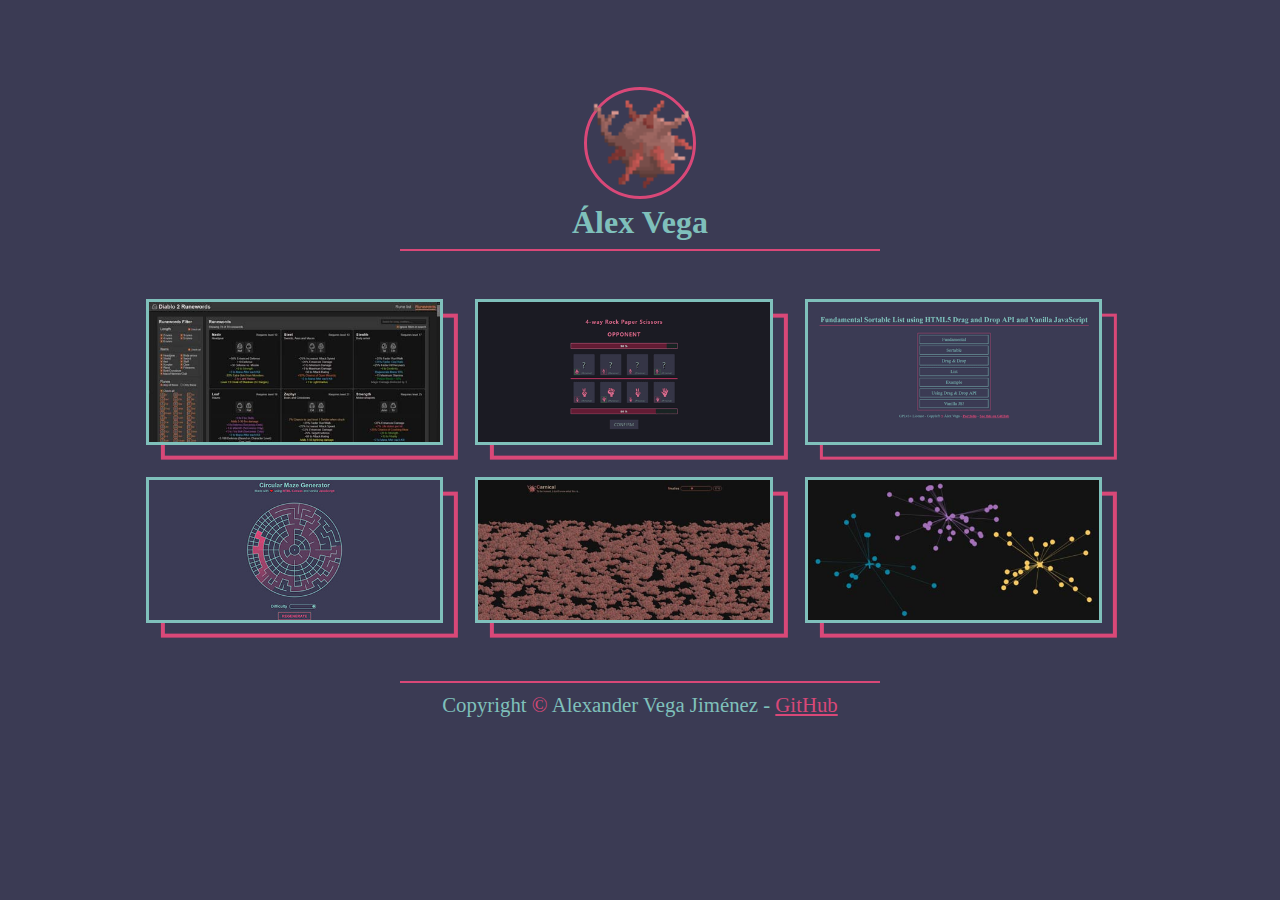
<file: index.html>
<!DOCTYPE html>
<html lang="en">

<head>
    <meta charset="UTF-8">
    <meta name="viewport" content="width=device-width, initial-scale=1.0">
    <title>Álex Vega</title>
    <link rel="stylesheet" href="newTheme.css">
</head>

<body>
    <header>
        <div id="photo"><img src="img/carnicov64.gif" alt="Face of Alexander Vega"></div>
        <h1>Álex Vega</h1>
    </header>

    <nav class="works">
        <a href="https://d2runewords.com">
            <article class="work">
                <img class="work__thumbnail" 
                    src="img/d2runewords-thumbnail.jpg" 
                    alt="Thumbnail d2runewords.com">
                <h3 class="work__title">D2 Runewords</h3>
            </article>
        </a>

        <a href="4wayrockpaperscissors/">
            <article class="work">
                <img class="work__thumbnail" 
                    src="img/4-way-rock-paper-scissors-thumbnail.png" 
                    alt="4-Way Rock Paper Scissors thumbnail">
                <h3 class="work__title">4-Way Rock Paper Scissors</h3>
            </article>
        </a>

        <a href="fundamentalList/index.html">
            <article class="work">
                <img class="work__thumbnail" 
                    src="img/sortable-list-thumbnail.png" 
                    alt="Thumbnail of HTML5 Drag and Drop Interoperability Tracker">
                <h3 class="work__title work__title--small">HTML5 Drag & Drop interoperability tracker</h3>
            </article>
        </a>

        <a href="maze/cmaze.html">
            <article class="work">
                <img class="work__thumbnail" 
                    src="img/cmaze-thumbnail.jpg" 
                    alt="Thumbnail of the circular maze generator page">
                <h3 class="work__title">Circular Maze Generator</h3>
            </article>
        </a>

        <a href="carnical/carnical.html">
            <article class="work">
                <img class="work__thumbnail" 
                    src="img/carnical-thumbnail.jpg" 
                    alt="Thumbnail of an experiment about 
                         sprite animations in javascript">
                <h3 class="work__title">Carnical</h3>
            </article>
        </a>

        <a href="kmeans/kmeans.html">
            <article class="work">
                <img class="work__thumbnail" 
                    src="img/kmeans-thumbnail.jpg" 
                    alt="A K-Means example thumbnail">
                <h3 class="work__title">K-Means example</h3>
            </article>
        </a>
    </nav>

    <footer>Copyright <span>&copy;</span> Alexander Vega Jiménez - <a href="https://github.com/alexvgjm">GitHub</a></footer>
</body>

</html>
</file>
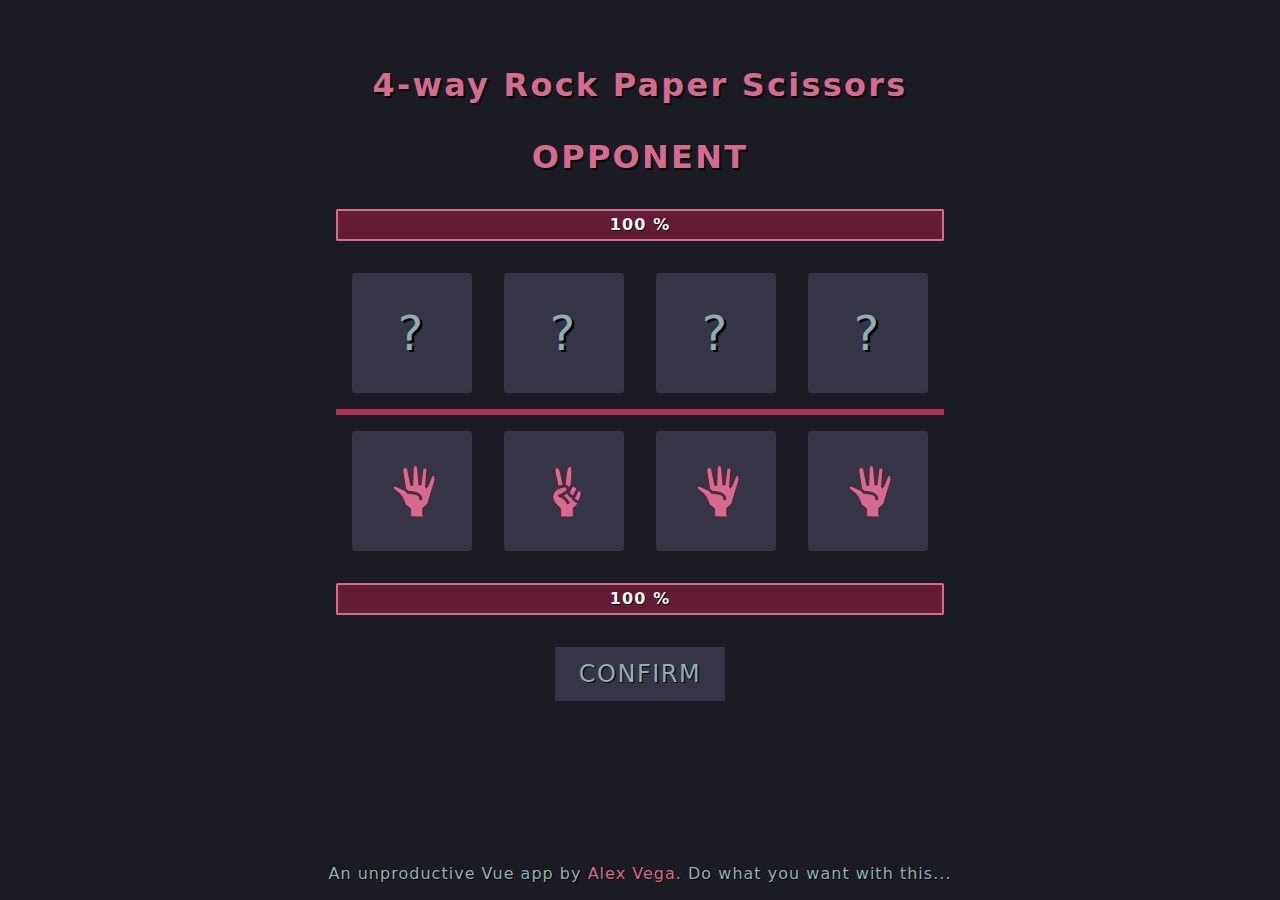
<file: 4wayrockpaperscissors/index.html>
<!DOCTYPE html>
<html lang="en">
  <head>
    <meta charset="UTF-8" />
    <link rel="shortcut icon" href="/4wayrockpaperscissors/favicon.ico" type="image/x-icon">
    <link rel="icon" href="/4wayrockpaperscissors/favicon.ico" type="image/x-icon">
    <meta name="viewport" content="width=device-width, initial-scale=1.0" />
    <title>4-way Rock paper scissors</title>
    <script type="module" crossorigin src="/4wayrockpaperscissors/assets/index.28d4db02.js"></script>
    <link rel="stylesheet" href="/4wayrockpaperscissors/assets/index.4de8e214.css">
  </head>
  <body>
    <div id="app"></div>
    
  </body>
</html>
</file>
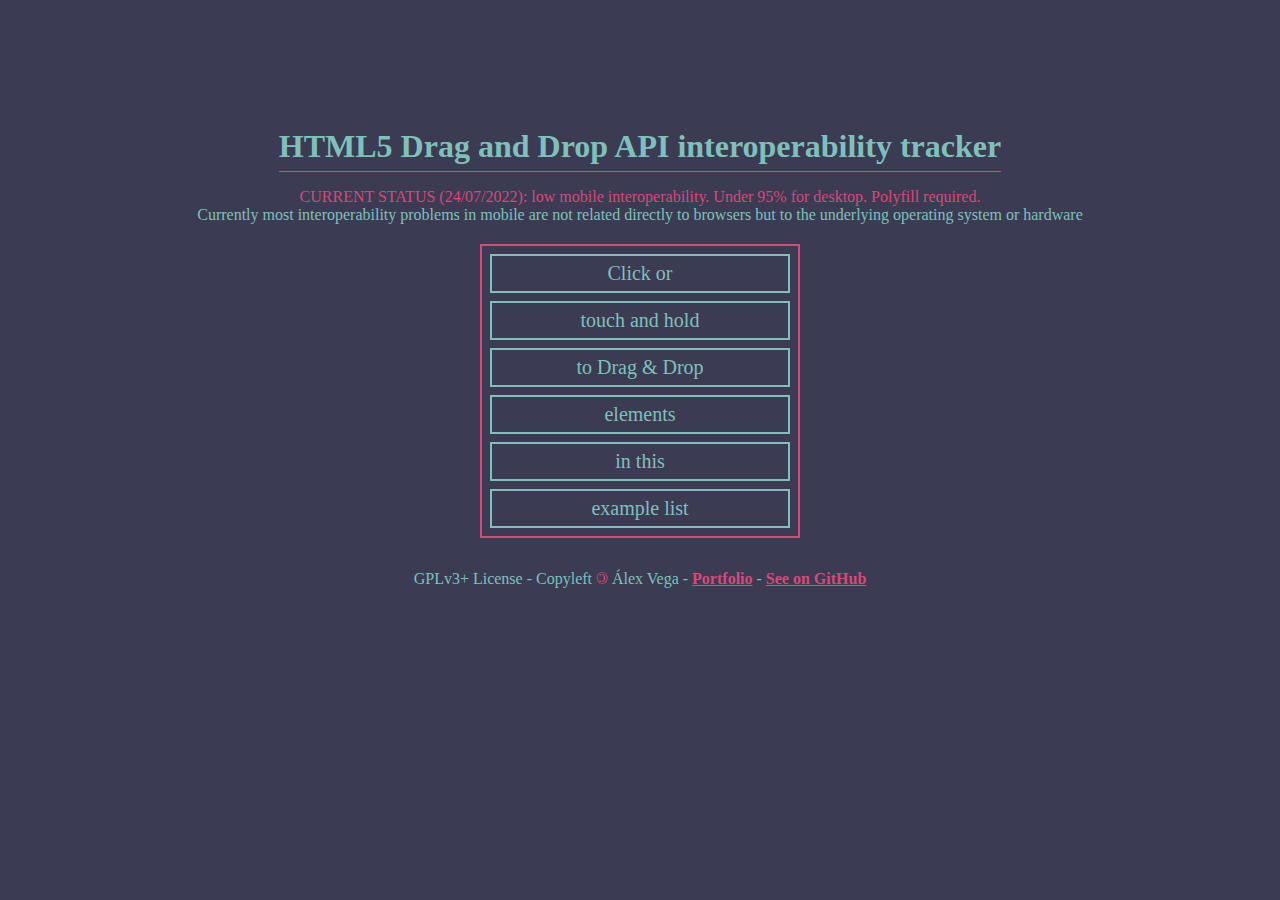
<file: fundamentalList/index.html>
<!DOCTYPE html>
<html lang="en">
<head>
    <meta charset="UTF-8">
    <meta http-equiv="X-UA-Compatible" content="IE=edge">
    <meta name="viewport" content="width=device-width, initial-scale=1.0">
    <title>Sortable List using Drag and Drog API</title>
    <link rel="stylesheet" href="style.css">
    <script src="scripts.js"></script>
</head>
<body>

  
    <main>  
        <h1>HTML5 Drag and Drop API interoperability tracker</h1>
        <p class="status">CURRENT STATUS (<time>24/07/2022</time>): low mobile interoperability. Under 95% for desktop. Polyfill required.</p>
        <p>Currently most interoperability problems in mobile are not related
            directly to browsers but to the underlying operating system or hardware</p>
        <!-- Copypasteable part -->
        <ul class="sortable" ondragover="event.preventDefault()">
            <li draggable="true">Click or</li>
            <li draggable="true">touch and hold</li>
            <li draggable="true">to Drag & Drop</li>
            <li draggable="true">elements</li>
            <li draggable="true">in this</li>
            <li draggable="true">example list</li>
        </ul>
        <!------------------------>
    </main>
    
    <footer>GPLv3+ License - Copyleft <span class="copyleft">&copy;</span>
            Álex Vega -
            <a href="https://alexvgjm.github.io/">Portfolio</a> -
            <a href="https://github.com/alexvgjm/fundamental-sortable-drag-and-drop-list">See on GitHub</a>
    </footer>
</body>
</html>
</file>
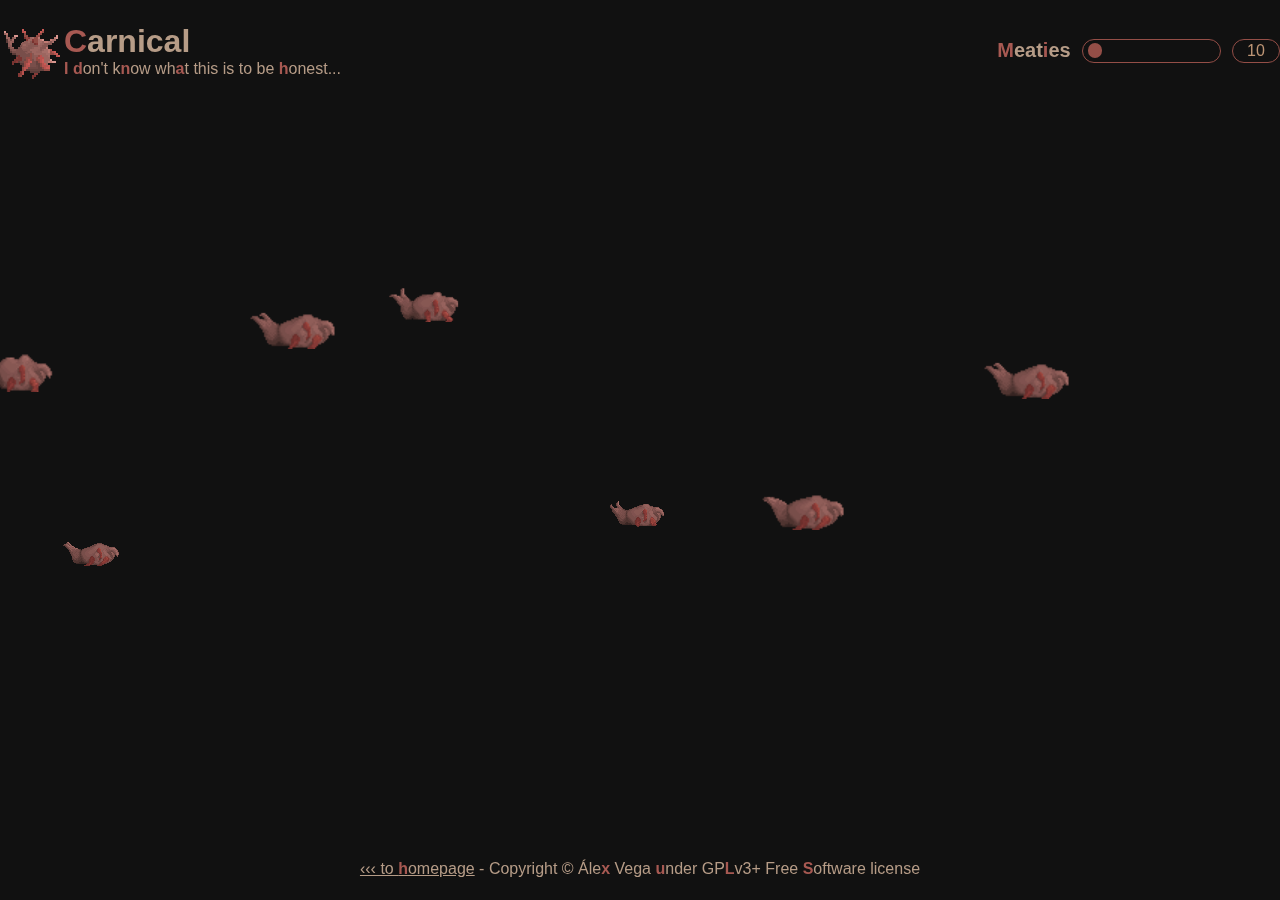
<file: carnical/carnical.html>
<!DOCTYPE html>
<html lang="en">

<head>
    <meta charset="UTF-8">
    <meta name="viewport" content="width=device-width, initial-scale=1.0">
    <title>Carnical - Alex Vega</title>
    <link rel="stylesheet" href="carnical.css">
    <script src="carnical.js"></script>
</head>


<body>
    <img id="carnico-walk" src="../img/carnico-walk.png" style="display: none">
    <canvas width="1" height="1"></canvas>

    <main>
        <img src="../img/carnicov64.gif" alt="">
        <header>
            <h1>Carnical</h1>
            <p class="subtitle colored-letters">I <span>d</span>on't k<span>n</span>ow wh<span>a</span>t this is to be <span>h</span>onest...</p>
        </header>

        <section class="control-panel" id="scene-panel">
            <div class="range-input-wrapper">
                <label for="meaties-quantity" class="colored-letters">Meat<span>i</span>es</label>
                <input id="meaties-quantity" type="range" min="10" max="5000" step="10" value="10"
                       onchange="changeMeaties(this)">
                <output for="meaties-quantity"></output>
            </div>
        </section>

        <footer>

            
            <p id="copy" class="colored-letters">
                <a href="../index.html">&#8249;&#8249;&#8249; to <span>h</span>omepage</a> - Copyright &copy; Ále<span>x</span> Vega <span>u</span>nder GP<span>L</span>v3+ Free <span>S</span>oftware license</p>
        </footer>
    </main>
</body>
</file>
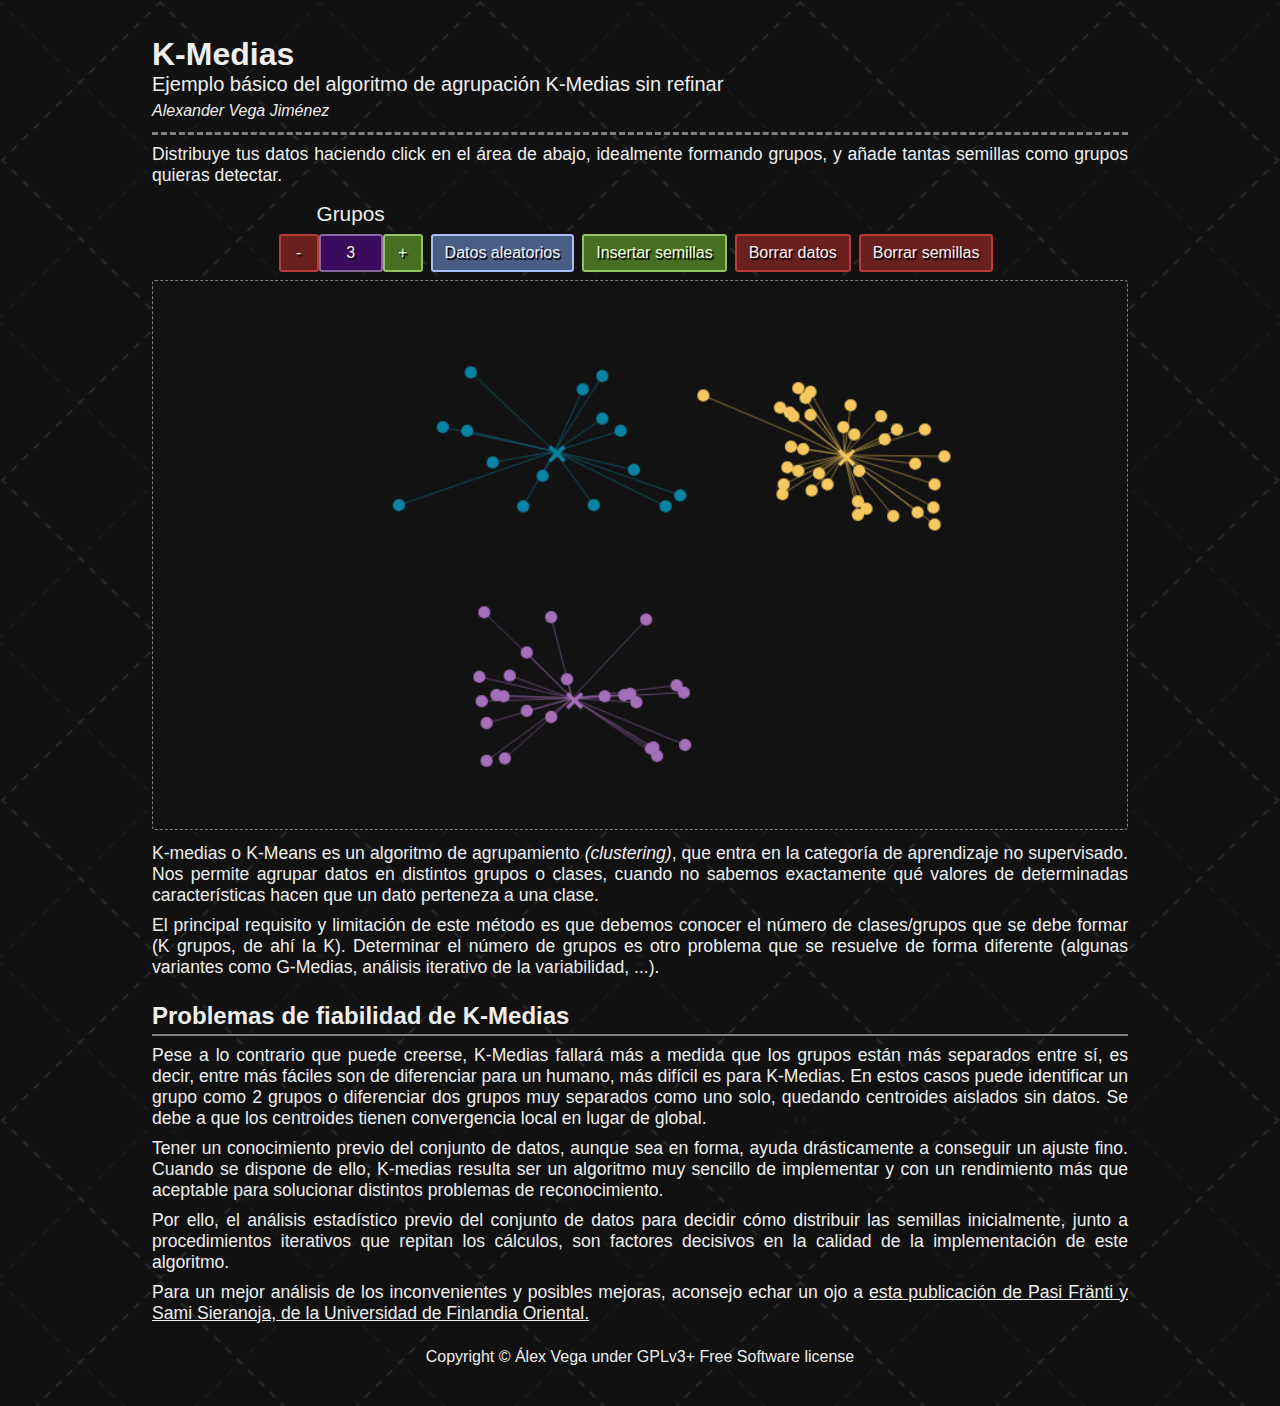
<file: kmeans/kmeans.html>
<!DOCTYPE html>
<html lang="es">

<head>
    <meta charset="UTF-8">
    <meta name="viewport" content="width=device-width, initial-scale=1.0">
    <title>Ejemplo de K-Means - Alex Vega</title>
    <link rel="stylesheet" href="kmeans.css">
    <script src="kmeans.js"></script>
</head>

<body>
    <header>
        <h1>K-Medias</h1>
        <p>Ejemplo básico del algoritmo de agrupación K-Medias sin refinar</p>
        <address>Alexander Vega Jiménez</address>
    </header>

    <main>
        
        <p>Distribuye tus datos haciendo click en el área de abajo, idealmente formando grupos, 
            y añade tantas semillas como grupos quieras detectar.</p> 
        <section class="controls">
            <div class="controls__range range">
                <label  class="range__label" for="randomSeeds">Grupos</label>
                <div class="range__controls">
                    <button class="range__button range__button--sub" onclick="rangeControl(-1, 'randomSeeds')">-</button>
                    <input  class="range__input" type="text" id="randomSeeds" value="3" min="1" max="5" disabled >
                    <button class="range__button range__button--add" onclick="rangeControl(1, 'randomSeeds')">+</button>
                </div>
            </div>

            <button class="controls__control controls__control--example"    >Datos aleatorios</button>
            <button class="controls__control controls__control--place-seeds">Insertar semillas</button>
            <button class="controls__control controls__control--clear-data" >Borrar datos</button>
            <button class="controls__control controls__control--clear-seeds">Borrar semillas</button>
        </section>
        

        <canvas width="800" height="450"></canvas>

        <p>K-medias o K-Means es un algoritmo de agrupamiento <em>(clustering)</em>, que entra en la categoría
        de aprendizaje no supervisado. Nos permite agrupar datos en distintos
        grupos o clases, cuando no sabemos exactamente qué valores de determinadas
        características hacen que un dato perteneza a una clase.</p>
        <p>El principal requisito y limitación de este método es que debemos
            conocer el número de clases/grupos que se debe formar (K grupos, 
            de ahí la K). Determinar el número de grupos es otro problema que
        se resuelve de forma diferente (algunas variantes como G-Medias, 
        análisis iterativo de la variabilidad, ...).</p>
        <h2>Problemas de fiabilidad de K-Medias</h2>
        <p>Pese a lo contrario que puede creerse, K-Medias fallará más a medida
        que los grupos están más separados entre sí, es decir, entre más fáciles
        son de diferenciar para un humano, más difícil es para K-Medias. En estos casos puede
        identificar un grupo como 2 grupos o diferenciar dos grupos muy separados
        como uno solo, quedando centroides aislados sin datos. Se debe a que 
        los centroides tienen convergencia local en lugar de global.</p>
        <p>Tener un conocimiento previo del conjunto de datos, aunque sea en forma,
            ayuda drásticamente a conseguir un ajuste fino. Cuando se dispone de ello, 
            K-medias resulta ser un algoritmo muy sencillo de implementar y con un 
            rendimiento más que aceptable para solucionar distintos problemas de reconocimiento.</p>
        <p>Por ello, el análisis estadístico previo del conjunto de datos para decidir
            cómo distribuir las semillas inicialmente, junto a procedimientos iterativos
            que repitan los cálculos, son factores decisivos en la calidad de la implementación
            de este algoritmo.</p>
        <p>Para un mejor análisis de los inconvenientes y posibles mejoras,
            aconsejo echar un ojo a <a href="https://www.sciencedirect.com/science/article/pii/S0031320319301608">esta publicación de Pasi Fränti y Sami Sieranoja,
            de la Universidad de Finlandia Oriental.</a></p>
        
    </main>


    <footer>
        <p id="copy">Copyright &copy; Álex Vega under GPLv3+ Free Software license</p>
    </footer>
</body>

</html>
</file>
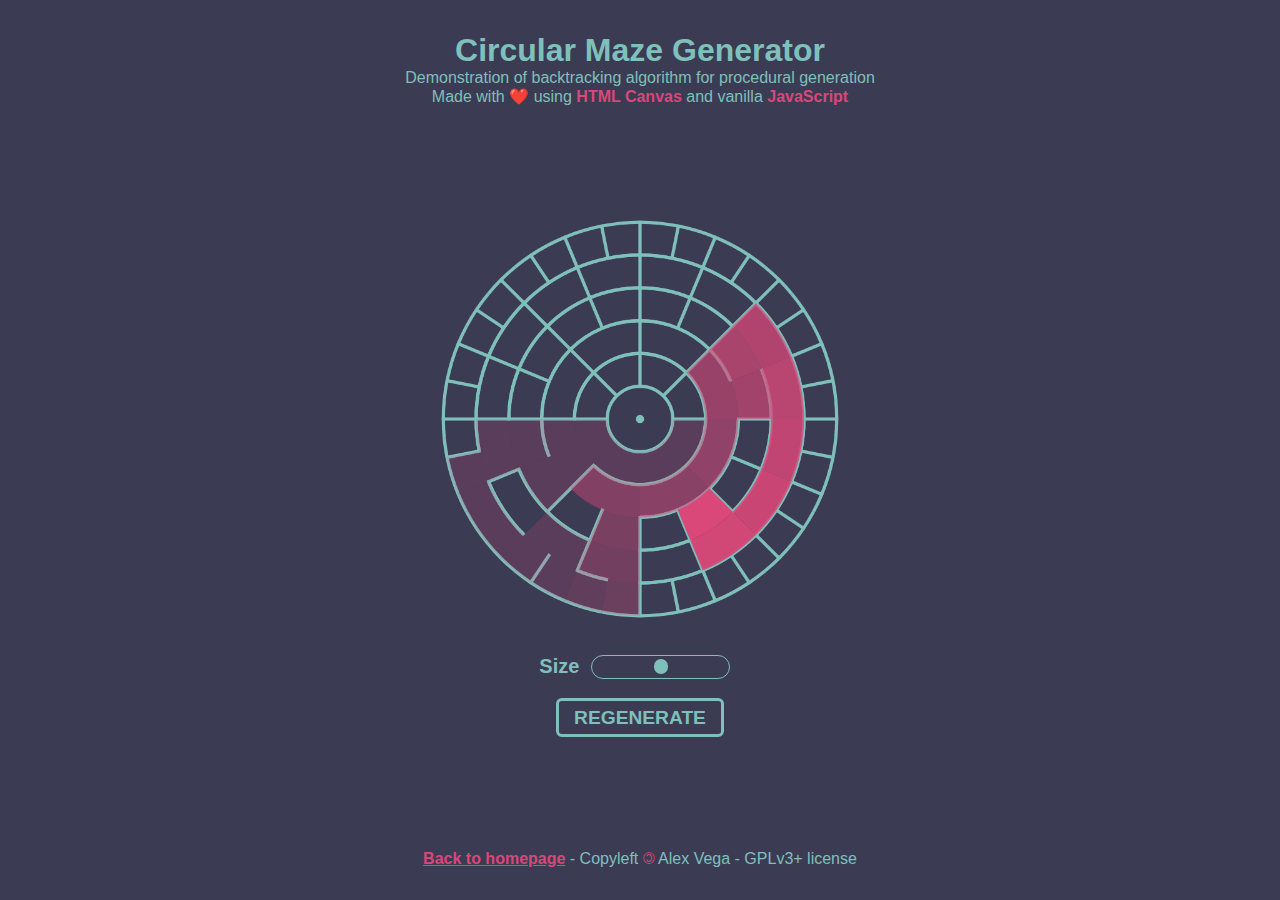
<file: maze/cmaze.html>
<!DOCTYPE html>
<html lang="en">

<head>
    <meta charset="UTF-8">
    <meta name="viewport" content="width=device-width, initial-scale=1.0">
    <title>Circular Maze - Alex Vega</title>
    <link rel="stylesheet" href="cmaze.css">
    <script src="cmaze.js"></script>
</head>


<body>
    <header>
        <h1>Circular Maze Generator</h1>
        <p>Demonstration of backtracking algorithm for procedural generation</p>
        <p>Made with ❤️ using <span>HTML Canvas</span> and vanilla <span>JavaScript</span></p>
    </header>
    
    <main>
        <canvas id="maze-canvas" width="1" height="1"></canvas>
        <div class="range-input-wrapper">
            <label for="maze-size" class="colored-letters">Size</label>
            <input id="maze-size" type="range" min="2" max="8" step="1" value="5"
                   oninput="changeSize(this)">
        </div>
        <button onclick="regenerate()">REGENERATE</button>
    </main>

    <footer><a href="../index.html">Back to homepage</a> - Copyleft <span class="copyleft">&copy;</span> Alex Vega - GPLv3+ license</footer>
</body>
</file>
<file: newTheme.css>
:root {
    --color-primary               : #7fc0bb;
    --color-second                : #d94878;
    --color-third                 : #4a4a83;
    --color-background            : #3b3b54;
    --color-background-transparent: #3b3b54ef;
}

*,
*::after,
*::before {
    margin    : 0;
    padding   : 0;
    box-sizing: border-box;
}


a {
    text-decoration: none;
}

html {
    overflow-x: hidden;

}

body {
    display         : flex;
    flex-flow       : column;
    justify-content : center;
    padding         : 2em 0 8em 0;
    max-width       : 1024px;
    margin          : 0 auto;
    background-color: var(--color-background);
    color           : var(--color-primary);
    min-height      : 100vh;
}


header,
footer {
    text-align: center;
    max-width : 480px;
    margin    : 0 auto;
    width     : 100%;
}

header {
    border-bottom : 0.15rem solid var(--color-second);
    padding-bottom: 0.5em;
}

footer {
    border-top : 0.15rem solid var(--color-second);
    padding-top: 0.5em;
    margin-top : 2em;
}

h1 {
    margin-top: 0.3rem;
}

header p {
    margin-bottom: 0.5rem;
}

header p,
footer {
    font-size: 1.3rem;
}

footer span {
    color: var(--color-second);
}

a {
    color: var(--color-second);
    text-decoration: underline;
}

#photo {
    border       : 0.2em solid var(--color-second);
    border-radius: 50%;
    margin       : 0 auto;
    width        : 7em;
    height       : 7em;
    background   : var(--avatar-bg-color);
}

#photo img {
    width          : 7em;
    image-rendering: -moz-crisp-edges;
}

.works {
    display        : flex;
    justify-content: center;
    flex-wrap      : wrap;
    margin         : 0 auto;
    padding        : 1em;
}

.works > a {
    width     : 90%;
    margin-top: 2em;
    position  : relative;
}

.work {
    overflow: visible;
    position: relative;
}

.work__title {
    display        : flex;
    justify-content: center;
    align-items    : center;

    border   : 0.15em solid var(--color-second);
    position : absolute;
    top      : 0;
    transform: translate(5%, 10%) scaleY(1);
    z-index  : -1;

    width  : 100%;
    height : 100%;
    padding: 0.3em 0;

    font-size : 2rem;
    text-align: center;

    transition      : all 0.35s;
    background-color: var(--color-background-transparent);
    color           : var(--color-primary);
}

.work__title--small {
    font-size: 1.3rem;
}

.work:hover,
a:focus .work {
    overflow : visible;
    position : relative;
    transform: scaleY(-1);
}

.work__thumbnail {
    transform : translate(0%, 0%) scaleY(1);
    position  : relative;
    width     : 100%;
    display   : block;
    border    : 0.2em solid var(--color-primary);
    transition: all 0.35s;

}

.work:hover .work__thumbnail,
a:focus .work__thumbnail,
a:active .work__thumbnail {
    transform: translate(5%, -10%) scaleY(-1);

}

.work:hover .work__title,
a:focus .work__title,
a:active .work__thumbnail {
    z-index  : 1;
    transform: translate(0%, 0%) scaleY(-1);
}


@media (min-width: 640px) {
    .works > a {
        width: 40%;
        margin-right: 2em;
    }
}

@media (min-width: 1024px) {
    .works > a {
        width: 30%;
    }
}
</file>
<file: 4wayrockpaperscissors/assets/index.4de8e214.css>
:root{--color-warning-light: hsl(63, 100%, 88%);--color-warning: hsl(64, 82%, 68%);--color-success-lightest: hsl(120, 100%, 95%);--color-success-light: hsl(120, 100%, 88%);--color-success: hsl(120, 82%, 68%);--color-success-dark: hsl(120, 46%, 49%);--color-success-darky: rgb(77, 139, 77);--color-danger-light: hsl(0, 100%, 82%);--color-danger: hsl(0, 79%, 55%);--color-danger-darky: hsl(0, 68%, 38%);--color-danger-dark: hsl(0, 59%, 25%);--color-danger-darkest: hsl(0, 59%, 10%);--color-primary-lightest: hsl(175, 17%, 95%);--color-primary-lighter: hsl(175, 15%, 85%);--color-primary-light: hsl(175, 14%, 73%);--color-primary: hsl(175, 14%, 63%);--color-primary-dark: hsl(175, 18%, 45%);--color-primary-darker: hsl(175, 18%, 25%);--color-primary-darkest: hsl(175, 18%, 12%);--color-second-lightest: hsl(340, 75%, 95%);--color-second-lighter: hsl(340, 50%, 85%);--color-second-light: hsl(340, 56%, 73%);--color-second: hsl(340, 56%, 63%);--color-second-dark: hsl(340, 56%, 45%);--color-second-darker: #631c34;--color-second-darkest: hsl(340, 56%, 12%);--color-third-lightest: hsl(240, 50%, 95%);--color-third-lighter: hsl(240, 35%, 80%);--color-third-light: hsl(240, 30%, 70%);--color-third: hsl(240, 28%, 55%);--color-third-dark: hsl(240, 28%, 35%);--color-third-darker: hsl(240, 28%, 25%);--color-third-darkest: hsl(240, 28%, 15%);--color-background-a90: hsla(240, 15%, 30%, .9);--color-background: hsl(240, 14%, 24%);--color-background-dark: hsl(240, 14%, 20%);--color-background-darky: hsl(240, 13%, 12%);--color-background-darker: hsl(240, 10%, 9%);--color-background-darkest: hsl(240, 8%, 6%);--color-background-darkest-a75: hsla(240, 12%, 5%, .75);--color-background-darkest-a90: hsla(240, 12%, 5%, .9);--color-shadow: #151515;--color-shadow-a80: hsla(0, 0%, 8%, .8)}*{box-sizing:border-box;padding:0;margin:0;font-family:system-ui,-apple-system,BlinkMacSystemFont,Segoe UI,Roboto,Oxygen,Ubuntu,Cantarell,Open Sans,Helvetica Neue,sans-serif;text-shadow:.05em .05em black;letter-spacing:.1ch;line-height:1.25em;vertical-align:bottom}body{background:var(--color-background-darky);color:var(--color-font-primary);display:flex;flex-direction:column;min-height:100vh;font-weight:350;max-width:1200px;margin:0 auto;overflow-x:hidden}h1,h2,h3,h4,h5,h6{font-weight:700;color:var(--color-second)}h1:not(:first-child),h2:not(:first-child),h3:not(:first-child),h4:not(:first-child),h5:not(:first-child),h6:not(:first-child){margin-top:var(--space)}ul,ol{list-style-position:inside;margin-top:var(--space)}li{margin-top:var(--h-space);margin-left:1rem}a{color:var(--color-second);text-decoration:none}p{margin-top:var(--space)}h1+p,h2+p,h3+p,h4+p,h5+p,h6+p{margin-top:var(--q-space)}strong,em{color:var(--color-second-lightest)}pre{margin-top:var(--space);background:var(--color-background-darker);padding:var(--space);margin:var(--space) 0}pre code{font-family:Courier New,Courier,monospace;letter-spacing:normal}figcaption{font-style:italic;text-align:center;color:var(--color-primary-lighter);font-weight:400}table{border-collapse:separate;border-spacing:0;margin:var(--space) auto}caption{border:var(--border-size) var(--table-border-style) var(--table-border-color);border-radius:var(--q-space) var(--q-space) 0 0;font-weight:700;padding:var(--h-space)}th:not(:empty),td{border-bottom:var(--border-size) var(--table-border-style) var(--table-border-color);border-right:var(--border-size) var(--table-border-style) var(--table-border-color);padding:var(--h-space)}td:first-child,th:first-child{border-left:var(--border-size) var(--table-border-style) var(--table-border-color)}thead>tr:first-child>th{border-top:var(--border-size) var(--table-border-style) var(--table-border-color)}thead>tr:first-child>th:first-child{border-radius:var(--q-space) 0 0 0}thead>tr:first-child>th:last-child{border-radius:0 var(--q-space) 0 0}thead,caption{background:var(--table-bg-header)}tbody>tr:nth-child(even)>th{background:var(--table-bg-even-row-header)}tbody>tr:nth-child(odd)>th{background:var(--table-bg-odd-row-header)}tbody>tr:nth-child(even){background:var(--table-bg-even-row)}tbody>tr:nth-child(odd){background:var(--table-bg-odd-row)}.emoji{width:1.25em;height:1.25em}.button,button{white-space:nowrap;margin-top:var(--h-space);background:var(--color-background);color:var(--color-primary);border:var(--em-border-size) solid var(--color-third);padding:var(--q-em-space) var(--h-em-space);border-radius:var(--border-radius);font-size:var(--biggy-font-size)}.button:hover,button:hover{color:var(--color-second);border-color:var(--color-second);background:var(--color-background-dark)}.health-bar{position:relative;width:100%;background:var(--color-primary-darkest);padding:.1rem;height:2rem;display:flex;align-items:center;border:.15rem solid var(--color-second);border-radius:.1rem;margin:1rem 0;user-select:none}.health-bar__text{position:relative;width:100%;z-index:1;text-align:center;color:var(--color-primary-lightest);font-weight:700}.health-bar__filler{top:0;left:0;height:100%;position:absolute;background-color:var(--color-second-darker);transition:.5s width,.5s background-color}.option-button{max-width:7.5rem;max-height:7.5rem;width:20vw;height:20vw;border-radius:.2rem;position:relative;font-size:2rem}.option-button--player-attack:disabled{animation:1s attackUp ease-out 2 alternate}.option-button--enemy-attack:disabled{animation:1s attackDown ease-out 2 alternate}.option-button--player-attack:nth-child(2),.option-button--enemy-attack:nth-child(2){animation-delay:.2s}.option-button--player-attack:nth-child(3),.option-button--enemy-attack:nth-child(3){animation-delay:.4s}.option-button--player-attack:nth-child(4),.option-button--enemy-attack:nth-child(4){animation-delay:.6s}.option-button--player-attack:nth-child(5),.option-button--enemy-attack:nth-child(5){animation-delay:.8s}@keyframes attackUp{0%{transform:translateY(0)}50%{transform:translateY(10%)}60%{transform:translateY(-40%)}to{transform:translateY(-60%)}}@keyframes attackDown{0%{transform:translateY(0)}50%{transform:translateY(-10%)}60%{transform:translateY(40%)}to{transform:translateY(60%)}}.option-button--win:disabled{border:.2rem solid var(--color-success-dark)}.option-button--lose:disabled{border:.2rem solid var(--color-second-dark)}.option-button__previous{font-size:.8rem;position:absolute;left:.1rem;bottom:.1rem;padding:.2rem;display:flex;align-items:flex-end;font-style:italic}.option-button__image{width:50%}.option-button__previous-emoji{display:inline-block;width:5vw;height:5vw;max-width:2rem;max-height:2rem;font-size:1.5rem;font-style:normal;margin-right:.5rem}.option-button--win .option-button__previous-emoji{border:.1rem solid var(--color-success-dark)}.option-button--lose .option-button__previous-emoji{border:.1rem solid var(--color-second-dark)}.option-button__previous-text{display:none}.option-button--player img{transform:rotate(-90deg)}.option-button--enemy img{transform:rotate(90deg)}@media (min-width: 800px){.option-button{font-size:3rem}.option-button:not(:first-of-type){margin-left:2rem}.option-button__previous-text{display:inline}}.options-panel{display:flex;width:100%;justify-content:space-around;padding:1rem}.options-panel--end{opacity:.2;transition:opacity 1s}@media (min-width: 800px){.options-panel{justify-content:center}}footer{margin-top:auto;padding-bottom:1rem;text-align:center;color:var(--color-primary)}h1{font-size:2rem;text-align:center}#app{min-height:100vh;display:flex;flex-direction:column;justify-content:center}.combat{animation:.2s shake 4;animation-delay:.6s}.board{margin:auto}@keyframes shake{0%{transform:translate(-3%)}10%{transform:translate(-1%,1%)}20%{transform:translate(2%,-1%)}30%{transform:translate(1%,-2%)}40%{transform:translateY(-1%)}50%{transform:translate(2%)}60%{transform:translate(1%,-2%)}70%{transform:translate(-2%,1%)}80%{transform:translate(-0%,-1%)}90%{transform:translate(-1%,2%)}to{transform:translate(0)}}h2.opponent{font-size:2rem;text-align:center;margin:2rem}.match-result{color:var(--color-primary);font-size:5rem;padding:1rem;text-align:center;font-style:italic;font-weight:700;transition:all 1s;border-top:.2rem solid transparent;border-bottom:.2rem solid transparent}.match-result:empty{border-color:var(--color-second-dark);font-size:0;padding:0}.match-result--lose{color:var(--color-second)}.confirm-button{padding:.5em 1em;font-size:1.5rem;display:block;margin:2rem auto}.confirm-button:disabled{pointer-events:none;opacity:.5}.confirm-button--hidden:disabled{transition:1s;opacity:0}.reset-button{display:none;padding:1rem;font-size:2rem;border-radius:.3rem;margin:0 auto;margin-top:1rem}.reset-button--visible{display:block}
</file>
<file: fundamentalList/style.css>
:root {
    --color-font                    : #7fc0bb;
    --color-font-secondary          : #d94878;
    --color-background              : #3b3b54;
    --color-background-secondary    : #83344e;

    --color-font-secondary-light    : #f39eba;
}


* {
    box-sizing: border-box;
    margin: 0;
    padding: 0;
}
h1 {
    text-align: center;
    max-width: 80%;
    border-bottom: 0.05em solid var(--color-font-secondary);
    margin: 1em auto 0.5em auto;
    padding-bottom: 0.2em;
}

a, span {
    color: var(--color-font-secondary);
    font-weight: bold;
}
main {
    padding: 1em;
    display: flex;
    flex-flow: column;
    justify-content: center;
    align-items: center;
    text-align: center;
}

body {
    background: var(--color-background);
    color: var(--color-font);
    min-height: 90vh;
}

a {
    color: var(--color-font-secondary);
    font-weight: bold;
}

footer {
    margin-top: 1em;
    text-align: center;
}

.copyleft {
    display: inline-block;
    transform: scaleX(-1);
    color: var(--color-font-secondary);
}

.status {
    color: var(--color-font-secondary);
}

ul.sortable {
    list-style: none;
    border: 0.1em solid var(--color-font-secondary);
    padding: 0.4em;
    font-size: 1.25rem;
    margin-top: 1em;
}

ul.sortable li {
    border: 0.1em solid var(--color-font);
    padding: 0.3em;
    min-width: 15em;
    text-align: center;
    user-select: none;
    transition: margin 0.15s, border 0.1s;
    cursor: move;
}

ul.sortable li:not(:first-child) {
    margin-top: 0.4em;
}

ul.sortable:not(:active) li:hover,
ul.sortable li.dragging {
    background-color: var(--color-background-secondary);
    border-color: var(--color-font-secondary);
    color: var(--color-font-secondary-light);
}

ul.sortable li.dragging {
    border: 0.1em dashed var(--color-font-secondary);
    margin-top: 1em;
}

ul.sortable .dragging + li {
    margin-top: 1em;
}


@media (min-width: 1280px) {
    main {
        margin-top: 5em;
    }
}
</file>
<file: carnical/carnical.css>
*,
*::before,
*::after {
    margin    : 0;
    padding   : 0;
    box-sizing: border-box;
    color     : var(--font-color);
}
*::first-letter,
.colored-letters span {
    color: rgb(167, 89, 82);
    font-weight: bold;
}

body {
    display         : flex;
    justify-content : center;
    align-items     : center;
    min-height      : 100vh;
    font-family     : Helvetica, serif;
    background-color: #111;
    overflow-y      : hidden;
}

:root {
    --color-range-sliders         : rgb(148, 78, 71);
    --color-range-sliders-text    : rgb(189, 149, 117);
    --color-range-sliders-disabled: rgba(104, 91, 67, 0.404);
    --color-box-background        : #201922ed;
    --font-color: rgb(182, 156, 135);
}


canvas {
    position       : fixed;
    top            : 0;
    left           : 0;
    width          : 100vw;
    height         : 100vh;
    z-index        : -1;
    image-rendering: -moz-crisp-edges;
    image-rendering: -webkit-crisp-edges;
    image-rendering: pixelated;
    image-rendering: crisp-edges;
}


main {
    height               : 95vh;
    display              : grid;
    grid-template-rows   : 1fr auto;
    grid-template-columns: auto auto 1fr auto;
    width                : 100%;
    max-width            : 1280px;
}

header {
    grid-column: 2;
}

.control-panel {
    grid-column: 4;
}

footer {
    grid-row-start: 2;
    grid-column   : 1 / span 4;
    text-align: center;
}

/*****************************************************************************/
/* #region                     [INP] Inputs                                  */
/*****************************************************************************/
button {
    color           : #222;
    padding         : 0.5em 2em;
    border-radius   : 0.25em;
    background-color: #aaa;
    border          : none;
    font-weight     : bold;
    font-size       : 1.25rem;
    text-shadow     : -0.02em 0.02em #777;
}

button:hover {
    color           : #000;
    background-color: #ccc;
}


input[type="color"] {
    margin-bottom: 0.2em;
}

input[type="checkbox"] {
    position: relative;
    opacity : 0;
    left    : -4000px;
}

input[type="checkbox"]+label {
    position: relative;
    cursor  : pointer;
    padding : 0;
}

input[type="checkbox"]+label:before {
    content       : "";
    margin-right  : 0.5em;
    display       : inline-block;
    vertical-align: text-top;
    width         : 1.2em;
    height        : 1.2em;
    border        : 0.2rem solid white;
    border-radius : 0.15em;
}

input[type="checkbox"]:hover+label:before {
    border-color: var(#333);
}

input[type="checkbox"]:checked+label:before {
    background  : var(#333);
    border-color: var(#333);
}

input[type="checkbox"]:checked+label:after {
    content   : "";
    position  : absolute;
    left      : 0.25em;
    top       : 0.53em;
    background: white;
    width     : 0.15em;
    height    : 0.15em;
    box-shadow:
        0.15em 0 0 white,
        0.3em 0 0 white,
        0.3em -0.15em 0 white,
        0.3em -0.3em 0 white,
        0.3em -0.45em 0 white,
        0.3em -0.6em 0 white;

    -webkit-transform: rotate(45deg);
    transform        : rotate(45deg);
}

.range-input-wrapper {
    display        : flex;
    flex-wrap      : wrap;
    justify-content: space-around;
    margin-top     : 1em;
}

.range-input-wrapper label,
.range-input-wrapper input {
    margin-right: 0.7rem;
    display: inline-block;
}

.range-input-wrapper label {
    font-size  : 1.25rem;
    font-weight: bold;
    text-align : center;
}

input[type=range],
input[type=range]+output {
    font-size        : 1rem;
    display          : inline-block;
    height           : 1.5em;
    padding          : 0 0.25em;
    border-radius    : 1em;
    background-color : transparent;
    background-size  : 100% 100%;
    background-repeat: no-repeat;
    border           : 0.1em solid var(--color-range-sliders);
    vertical-align   : middle;
    outline          : none;
}

input[type=range]+output {
    display        : inline-flex;
    justify-content: center;
    align-items    : center;
    min-width      : 3em;
    padding        : 0 0.5em;
    color          : var(--color-range-sliders-text);
}


input[type=range]:hover,
input[type=range]:active,
input[type=range]:focus,
input[type=range]:focus+output,
input[type=range]:hover+output,
input[type=range]:active+output {
    box-shadow: 0 0 0.5em var(--color-range-sliders);
}

input[type=checkbox]:not(:checked)~div {
    display: none;
}

input[type=range]:hover::-moz-range-thumb,
input[type=range]:hover::-webkit-slider-thumb {
    box-shadow: 0 0 0.25em var(--color-range-sliders);
}

/*
  input[type=range]:hover {
     box-shadow: 0 0 0.2em 0.1em #6FC5F0;
  }*/

input[type=range]::-moz-range-thumb {
    margin          : 0.05em;
    padding         : 0;
    height          : 0.9em;
    width           : 0.9em;
    border-radius   : 50%;
    box-sizing      : border-box;
    border          : none;
    background-color: var(--color-range-sliders);
}

input[type=range]::-webkit-slider-thumb {
    margin          : 0.05em;
    padding         : 0;
    height          : 0.9em;
    width           : 0.9em;
    border-radius   : 50%;
    box-sizing      : border-box;
    background-color: var(--color-range-sliders);
}

input[type=range]::-ms-thumb {
    margin          : 0.05em;
    padding         : 0;
    height          : 0.9em;
    width           : 0.9em;
    border-radius   : 50%;
    box-sizing      : border-box;
    border          : none;
    background-color: var(--color-range-sliders);
}

/* browser tweaks */
input[type=range],
input[type=range]::-webkit-slider-runnable-track,
input[type=range]::-webkit-slider-thumb {
    -webkit-appearance: none;
}

/* ### IE */
input[type=range]::-ms-track {
    color: transparent;
}

input[type=range]::-ms-fill-lower,
input[type=range]::-ms-fill-upper,
input[type=range]::-ms-tooltip {
    display: none;
}


/* #endregion                                                                */
/* ...                                                                       */
/*****************************************************************************/
</file>
<file: kmeans/kmeans.css>
:root {
    --color-primary: #434;
    --color-second: #140f18;
    --color-third: #4a4a83;
    --color-borders: gray;
  
    --color-font-primary: #eee;
    --color-font-second: #54b4ec;
    --color-font-third: #eee;
  
    --bg-image:url("../img/dashesv2.png");
    --bg-animation: none;
    --bg-color: #111;
    --bg-color-second: #2b2035;
  
    --border-style: dashed;
    --border-size: 0.15rem;
    --border-radius: 0;
  
    --button-radius: 0;
  
    --font-family: Helvetica, sans-serif;

    --color-info-lightest:  #ebf0fc;
    --color-info:           #a5bef6;
    --color-info-dark:      #677caa;
    --color-info-darker:    #4a5d85;

    --color-success-lightest:   #edffdd;
    --color-success:            #91c461;
    --color-success-dark:       #649433;
    --color-success-darker:     #476e21;

    --color-danger-lightest:#fdeeee;
    --color-danger:         #b73b3b;
    --color-danger-dark:    #9a3838;
    --color-danger-darker:  #6b2020;

    --color-option-lightest:#fceefd;
    --color-option:         #a07eb5;
    --color-option-dark:    #8a69a0;
    --color-option-darker:  #3b0b5e;
  }

*, *::before, *::after {
    margin: 0;
    padding: 0;
    box-sizing: border-box;
    color: var(--color-font-primary);
}

body {
    display: flex;
    flex-flow: column nowrap;
    min-height: 100vh;
    font-family: Helvetica, serif;
    background: var(--bg-color) var(--bg-image);
    max-width: 1024px;
    margin: 0 auto;
    padding: 1.5em;
}

header {
    padding: 0.75em 0;
    border-bottom: 0.2rem dashed var(--color-borders)
}


header p {
    font-size: 1.25rem;
}

address {
    margin-top: 0.4em;
}

footer {
    text-align: center;
    padding: 1em 0;

}

main {
    margin: 0 auto;
}
main p {
    font-size: 1.1rem;
}

canvas {
    margin-top: 0.5em;
    width: 100%;
    background-color: #131313e8;
    border: 0.1em dashed var(--color-borders);
    border-radius: 0.2em;
}



main p {
    margin: 0.5em 0;
    text-align: justify;
}

main h2 {
    border-bottom: 0.1em solid gray;
    padding-bottom: 0.2em;
    margin-bottom: 0.3em;
}

main h2:not(:first-child) {
    margin-top: 1em;
}


.range {
    display: inline-flex;
    justify-content: center;
    margin-right: 0.5em;
    flex-direction: column;
}
.range__button.range__button--sub {
    color: var(--color-danger-lightest);
    border-color: var(--color-danger);
    background: var(--color-danger-darker);
}

.range__button.range__button--sub:hover {
    background: var(--color-danger-dark);
}

.range__button.range__button--add {
    color: var(--color-success-lightest);
    border-color: var(--color-success);
    background: var(--color-success-darker);
}

.range__button.range__button--add:hover {
    background: var(--color-success-dark);
}

.range__controls {
    display: flex;
    align-items: flex-end;
}


.error {
    color: #f88;
    font-weight: bold;
    display: none;
}

.controls {
    margin-top: 1em;
    display: flex;
    justify-content: center;
    align-items: flex-end;
    flex-wrap: wrap;
}



.controls__control {
    margin-right: 0.5em;
}

.controls__control,
.range__button,
.range__input {
    margin-top: 0.5em;
    padding: 0.5em 0.75em;
    text-align: center;
    text-shadow: 0.1em 0.1em 0.05em #000;
    background-color: rgb(79, 98, 100);
    border-radius: 0.2em;
    border: 0.15em solid #2f333d;
    font-size: 1rem;
    min-width: 2.5em;
}

.range__label {
    display: block;
    text-align: center;
    font-size: 1.3rem;
}

.range__input {
    width: 4em;
    margin: 0;
    color: var(--color-option-lightest);
    border-color: var(--color-option-dark);
    background: var(--color-option-darker);
}

.controls__control--example {
    color: var(--color-info-lightest);
    border-color: var(--color-info);
    background: var(--color-info-darker);
}


.controls__control--place-seeds {
    color: var(--color-success-lightest);
    border-color: var(--color-success);
    background: var(--color-success-darker);
}

.controls__control--clear-data,
.controls__control--clear-seeds {
    color: var(--color-danger-lightest);
    border-color: var(--color-danger);
    background: var(--color-danger-darker);
}

.controls__control--clear-data:hover,
.controls__control--clear-seeds:hover {
    background: var(--color-danger-dark);
}

.controls__control--place-seeds:hover{
    background: var(--color-success-dark);
}
.controls__control--example:hover{
    background: var(--color-info-dark);
}

@media (max-width: 800px) {
    .controls {
        display: grid;
        grid-template-columns: 1fr 1fr;
    }

    .controls__range {
        grid-column: 1 / span 2;
        justify-content: center;
    }

    .range__controls {
        margin: 0 auto;
        width: 60%;
    }

    .controls__range .range__input {
        width: auto;
        flex-grow: 1;
    }
}


@media (max-width: 480px) {
    .range__controls {
        width: 100%;
    }
    .controls__range .range__input {
        width: 3em;
    }
    .controls__control {
        grid-column: 1 / span 2;
    }
}
</file>
<file: maze/cmaze.css>
:root {
    --color-box-background        : #201922ed;
    --color-lines:#7fc0bb;
    --color-font: #7fc0bb;
    --color-secondary: #d94878;
    --color-background: #3b3b54;

    
    --color-range-sliders         : var(--color-font);
    --color-range-sliders-text    : var(--color-font);
}

*,
*::before,
*::after {
    margin    : 0;
    padding   : 0;
    box-sizing: border-box;
    color     : var(--color-font);
}


body {
    padding: 2em 0;
    display         : flex;
    flex-flow       : column;

    justify-content : space-between;
    align-items     : center;
    height          : 100vh;
    font-family     : Helvetica, serif;
    background-color: var(--color-background);
}
main {
    text-align: center;
}

header, p {
    text-align: center;
}



canvas {
    flex-grow: 1;
    max-height: 400px;
    margin-top: 2em;
    max-width: 100vw;
}

.copyleft {
    display: inline-block;
    transform: scaleX(-1);
    color: var(--color-secondary);
}

footer {
    margin-top: 2em;
    text-align: center;
}
p span,
a {
    color: var(--color-secondary);
    font-weight: bold;
}

button {
    border: 0.2em solid var(--color-range-sliders);
    background-color: transparent;
    padding: 0.3em 0.8em;
    font-size: 1.2rem;
    border-radius: 0.3em;
    font-weight: bold;
    margin-top: 1em;
}

button:hover,
button:active {
    border           : 0.2em solid var(--color-secondary);
    color: var(--color-secondary);
    user-select: none;
}



/*****************************************************************************/
/* #region                     [INP] Inputs                                  */
/*****************************************************************************/
.range-input-wrapper {
    display        : flex;
    flex-wrap      : wrap;
    justify-content: center;
    margin-top     : 2em;
}

.range-input-wrapper label,
.range-input-wrapper input {
    margin-right: 0.7rem;
    display: inline-block;
}

.range-input-wrapper label {
    font-size  : 1.25rem;
    font-weight: bold;
    text-align : center;
}

input[type=range],
input[type=range]+output {
    font-size        : 1rem;
    display          : inline-block;
    height           : 1.5em;
    padding          : 0 0.25em;
    border-radius    : 1em;
    background-color : transparent;
    background-size  : 100% 100%;
    background-repeat: no-repeat;
    border           : 0.1em solid var(--color-range-sliders);
    vertical-align   : middle;
    outline          : none;
}

input[type=range]:hover {
    border           : 0.1em solid var(--color-secondary);
}

input[type=range]+output {
    display        : inline-flex;
    justify-content: center;
    align-items    : center;
    min-width      : 3em;
    padding        : 0 0.5em;
    color          : var(--color-range-sliders-text);
}


input[type=range]:hover,
input[type=range]:active,
input[type=range]:focus,
input[type=range]:focus+output,
input[type=range]:hover+output,
input[type=range]:active+output {
    
}

input[type=checkbox]:not(:checked)~div {
    display: none;
}

input[type=range]:hover::-moz-range-thumb,
input[type=range]:hover::-webkit-slider-thumb {
}

input[type=range]::-moz-range-thumb {
    margin          : 0.05em;
    padding         : 0;
    height          : 0.9em;
    width           : 0.9em;
    border-radius   : 50%;
    box-sizing      : border-box;
    border          : none;
    background-color: var(--color-range-sliders);
}

input[type=range]:hover::-moz-range-thumb {
    background-color: var(--color-secondary);
}

input[type=range]::-webkit-slider-thumb {
    margin          : 0.05em;
    padding         : 0;
    height          : 0.9em;
    width           : 0.9em;
    border-radius   : 50%;
    box-sizing      : border-box;
    background-color: var(--color-range-sliders);
}
input[type=range]:hover::-webkit-slider-thumb {
    background-color: var(--color-secondary);
}

input[type=range]::-ms-thumb {
    margin          : 0.05em;
    padding         : 0;
    height          : 0.9em;
    width           : 0.9em;
    border-radius   : 50%;
    box-sizing      : border-box;
    border          : none;
    background-color: var(--color-range-sliders);
}
input[type=range]:hover::-ms-thumb {
    background-color: var(--color-secondary);
}

/* browser tweaks */
input[type=range],
input[type=range]::-webkit-slider-runnable-track,
input[type=range]::-webkit-slider-thumb {
    -webkit-appearance: none;
}

/* ### IE */
input[type=range]::-ms-track {
    color: transparent;
}

input[type=range]::-ms-fill-lower,
input[type=range]::-ms-fill-upper,
input[type=range]::-ms-tooltip {
    display: none;
}


/* #endregion                                                                */
/* ...                                                                       */
/*****************************************************************************/

@media (max-width: 480px) {
    canvas {
        max-height: 320px;
    }
}
</file>
